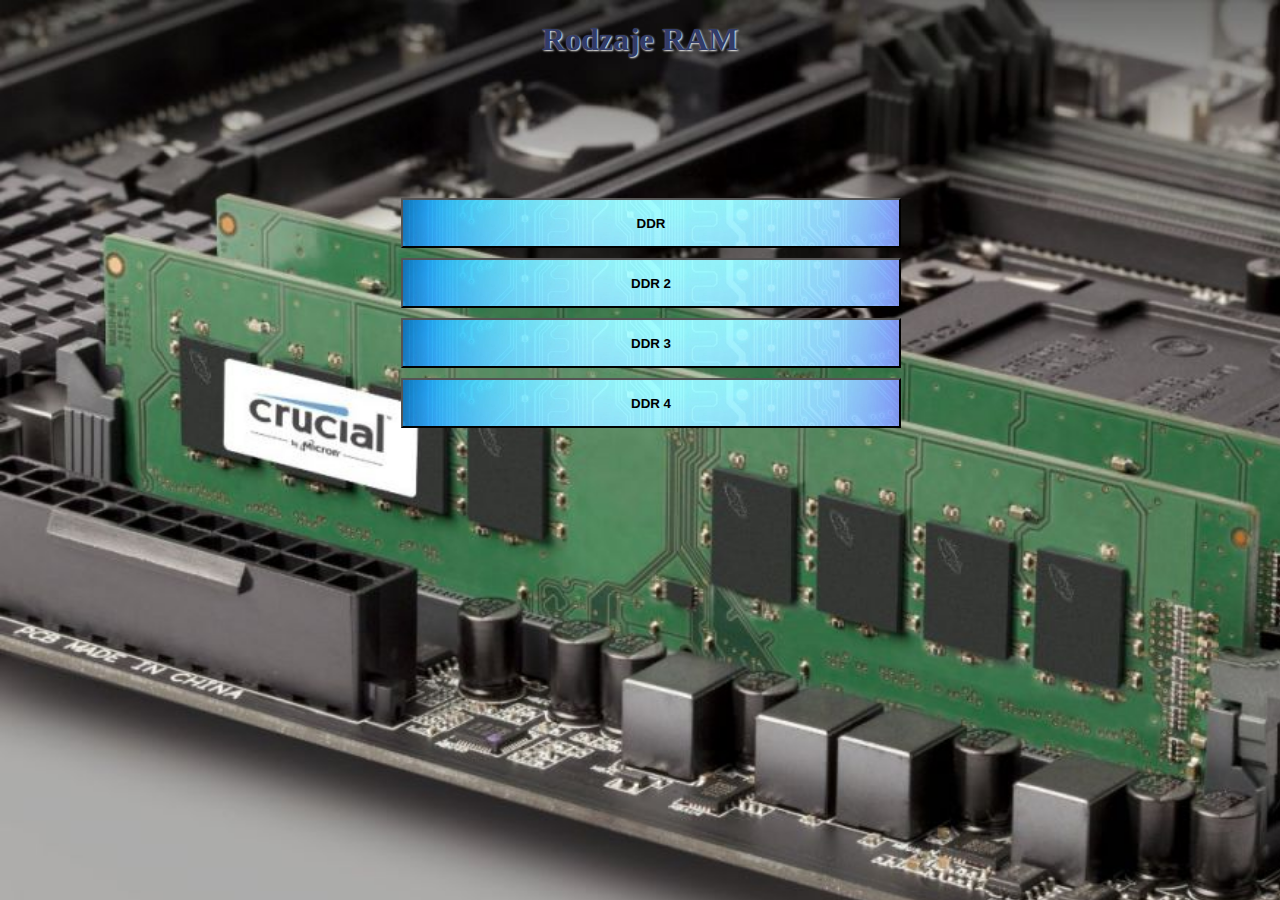
<file: strona/index.html>
<!DOCTYPE html>
<html lang="en">
<head>
    <meta charset="UTF-8">
    <meta name="viewport" content="width=device-width, initial-scale=1.0">
    <title>Projekt</title>
    <link rel="stylesheet" href="styles.css">
    <script src="script.js"></script>
</head>
<body>
    <h1>Rodzaje RAM</h1>
    <dev id="b">
    <button id="b1" onclick='open1()'><b>DDR</b></button>
    <button id="b2" onclick='open2()'><b>DDR 2</b></button>
    <button id="b3" onclick='open3()'><b>DDR 3</b></button>
    <button id="b4" onclick='open4()'><b>DDR 4</b></button>
    </dev>
</body>
</html>
</file>
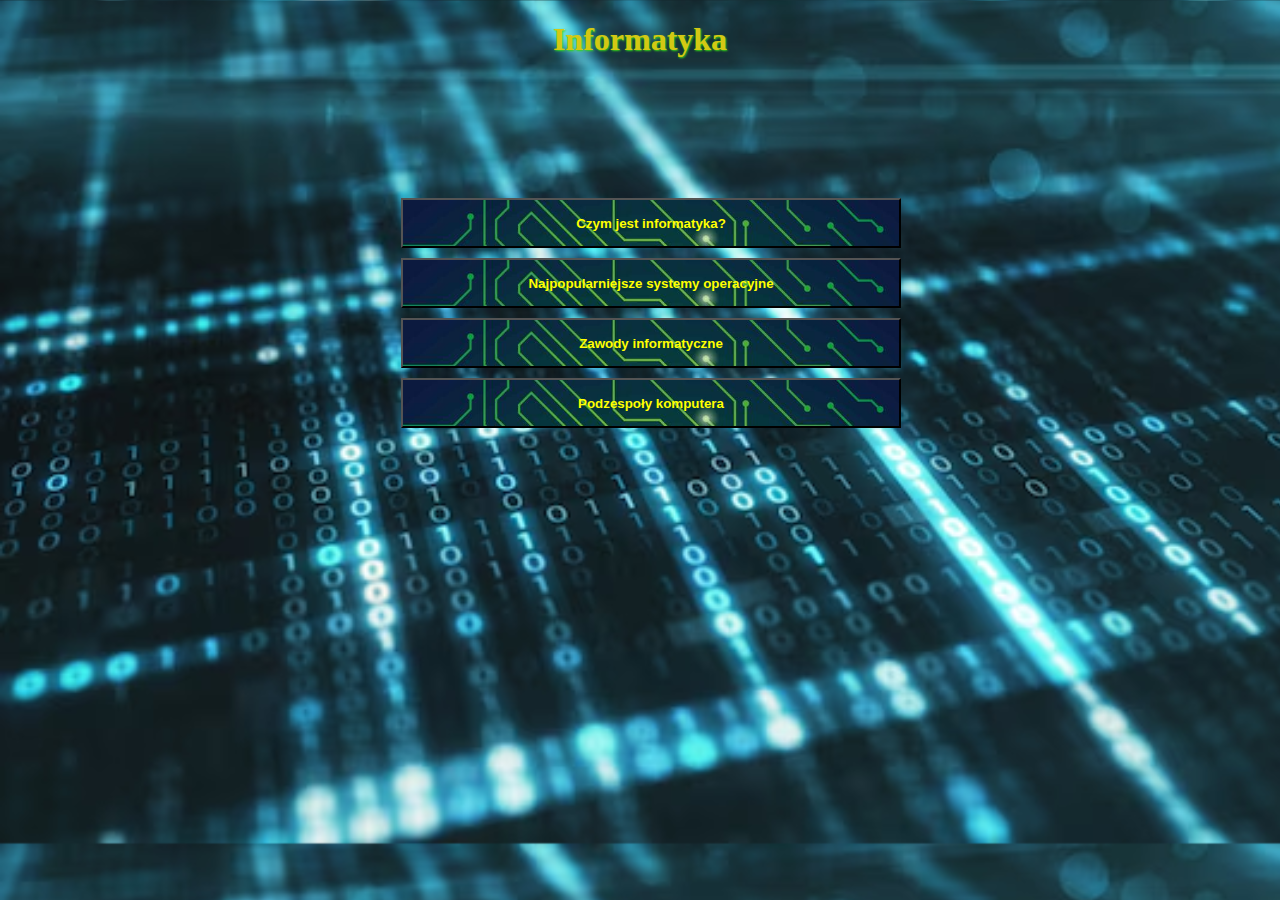
<file: zadanie/index.html>
<!DOCTYPE html>
<html lang="en">
<head>
    <meta charset="UTF-8">
    <meta name="viewport" content="width=device-width, initial-scale=1.0">
    <title>Index</title>
    <link rel="stylesheet" href="styles.css">
    <script src="script.js"></script>
</head>
<body>

    <h1>Informatyka</h1>
    <dev id="b">
    <button id="b1" onclick='open1()'><b><font color ='yellow'>Czym jest informatyka?</font></b></button>
    <button id="b2" onclick='open2()'><b><font color ='yellow'>Najpopularniejsze systemy operacyjne</font></b></button>
    <button id="b3" onclick='open3()'><b><font color ='yellow'>Zawody informatyczne</font></b></button>
    <button id="b4" onclick='open4()'><b><font color ='yellow'>Podzespoły komputera</font></b></button>
    </dev>

</body>
</html>
</file>
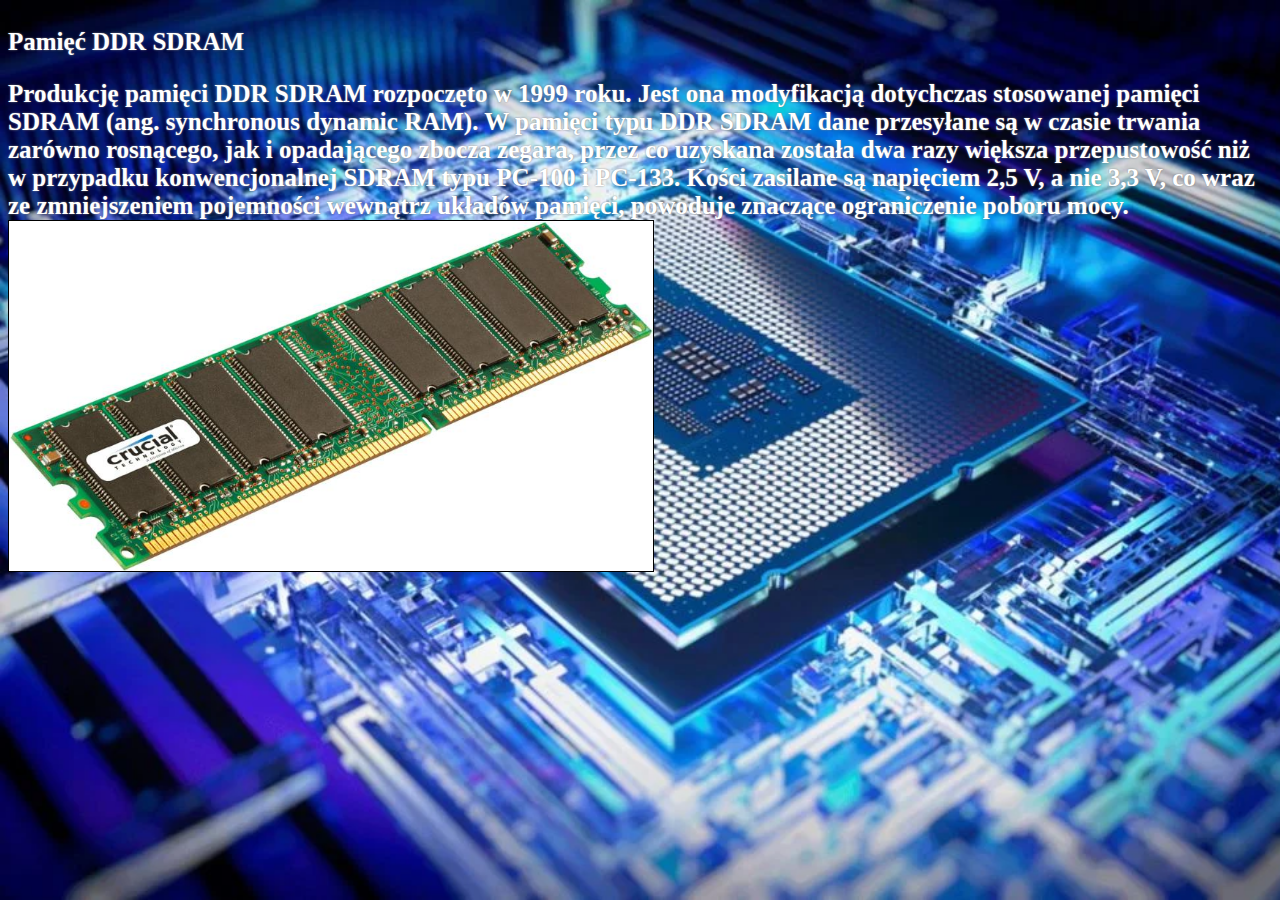
<file: strona/b1.html>
<!DOCTYPE html>
<html lang="en">
<head>
    <meta charset="UTF-8">
    <meta name="viewport" content="width=device-width, initial-scale=1.0">
    <title>Co to jest?</title>
    <link rel="stylesheet" href="stylesb1.css">
</head>
<body>
    <h1><b>Pamięć DDR SDRAM</b></h1>
    <div id="d1">
    <b>Produkcję pamięci DDR SDRAM rozpoczęto w 1999 roku. Jest ona modyfikacją dotychczas stosowanej pamięci SDRAM (ang. synchronous dynamic RAM). W pamięci typu DDR SDRAM dane przesyłane są w czasie trwania zarówno rosnącego, jak i opadającego zbocza zegara, przez co uzyskana została dwa razy większa przepustowość niż w przypadku konwencjonalnej SDRAM typu PC-100 i PC-133. Kości zasilane są napięciem 2,5 V, a nie 3,3 V, co wraz ze zmniejszeniem pojemności wewnątrz układów pamięci, powoduje znaczące ograniczenie poboru mocy.</b> 
    </div>
    <img src="ddr.jpg" id="i1">
    </div>
</body>
</html>
</file>
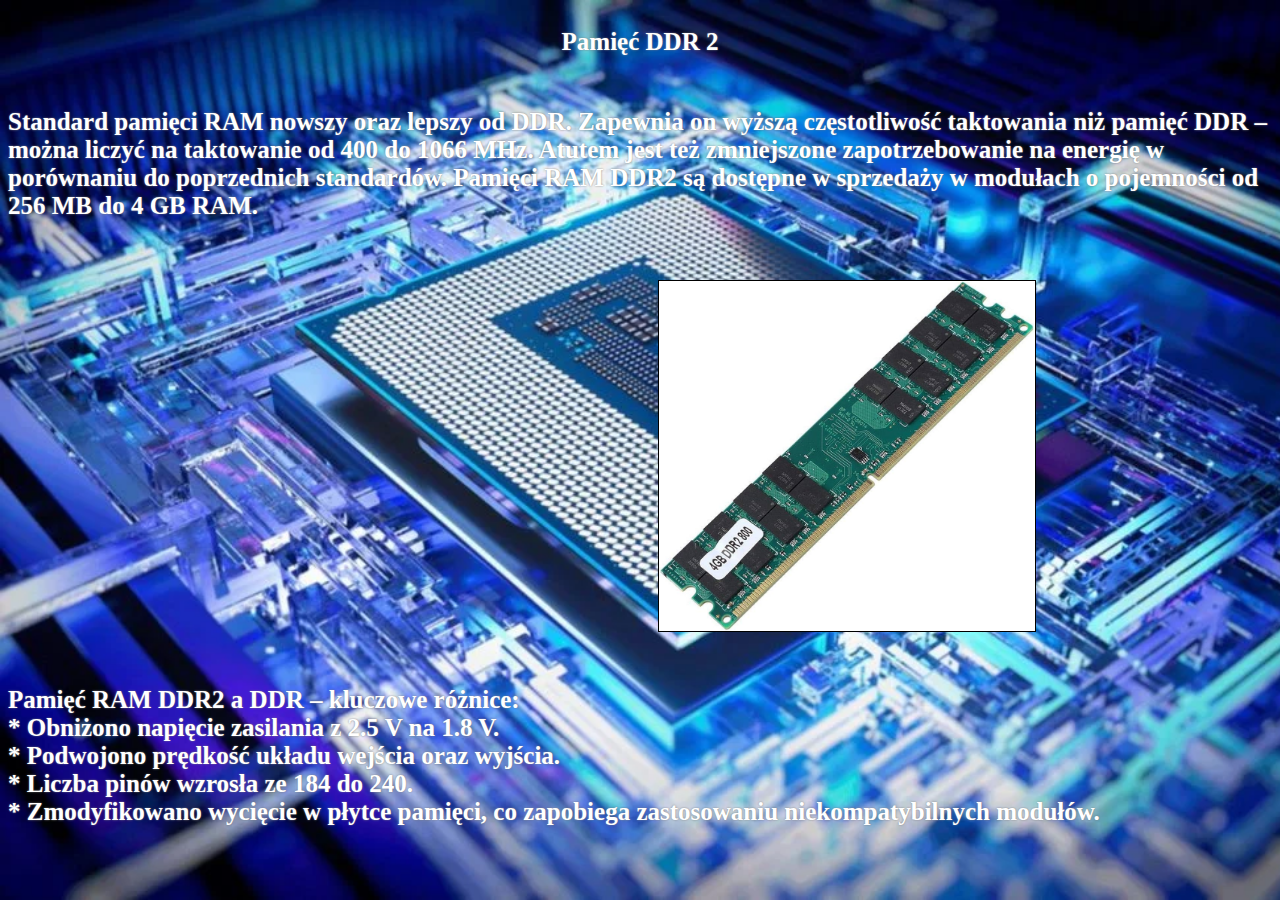
<file: strona/b2.html>
<!DOCTYPE html>
<html lang="en">
<head>
    <meta charset="UTF-8">
    <meta name="viewport" content="width=device-width, initial-scale=1.0">
    <title>Rola we wśpółczesnym świecie</title>
    <link rel="stylesheet" href="stylesb2.css">
</head>
<body>
    <h1><b>Pamięć DDR 2</b></h1>
    <div>
        <b>Standard pamięci RAM nowszy oraz lepszy od DDR. Zapewnia on wyższą częstotliwość taktowania niż pamięć DDR – można liczyć na taktowanie od 400 do 1066 MHz. Atutem jest też zmniejszone zapotrzebowanie na energię w porównaniu do poprzednich standardów. Pamięci RAM DDR2 są dostępne w sprzedaży w modułach o pojemności od 256 MB do 4 GB RAM.</b>
    </div>
    <img src="ddr2.jpg" id="i1">
    <div>
        
        <b>Pamięć RAM DDR2 a DDR – kluczowe różnice:<br>

           * Obniżono napięcie zasilania z 2.5 V na 1.8 V.<br>
           * Podwojono prędkość układu wejścia oraz wyjścia.<br>
           * Liczba pinów wzrosła ze 184 do 240.<br>
           * Zmodyfikowano wycięcie w płytce pamięci, co zapobiega zastosowaniu niekompatybilnych modułów.</b>
    </div>
</body>
</html>
</file>
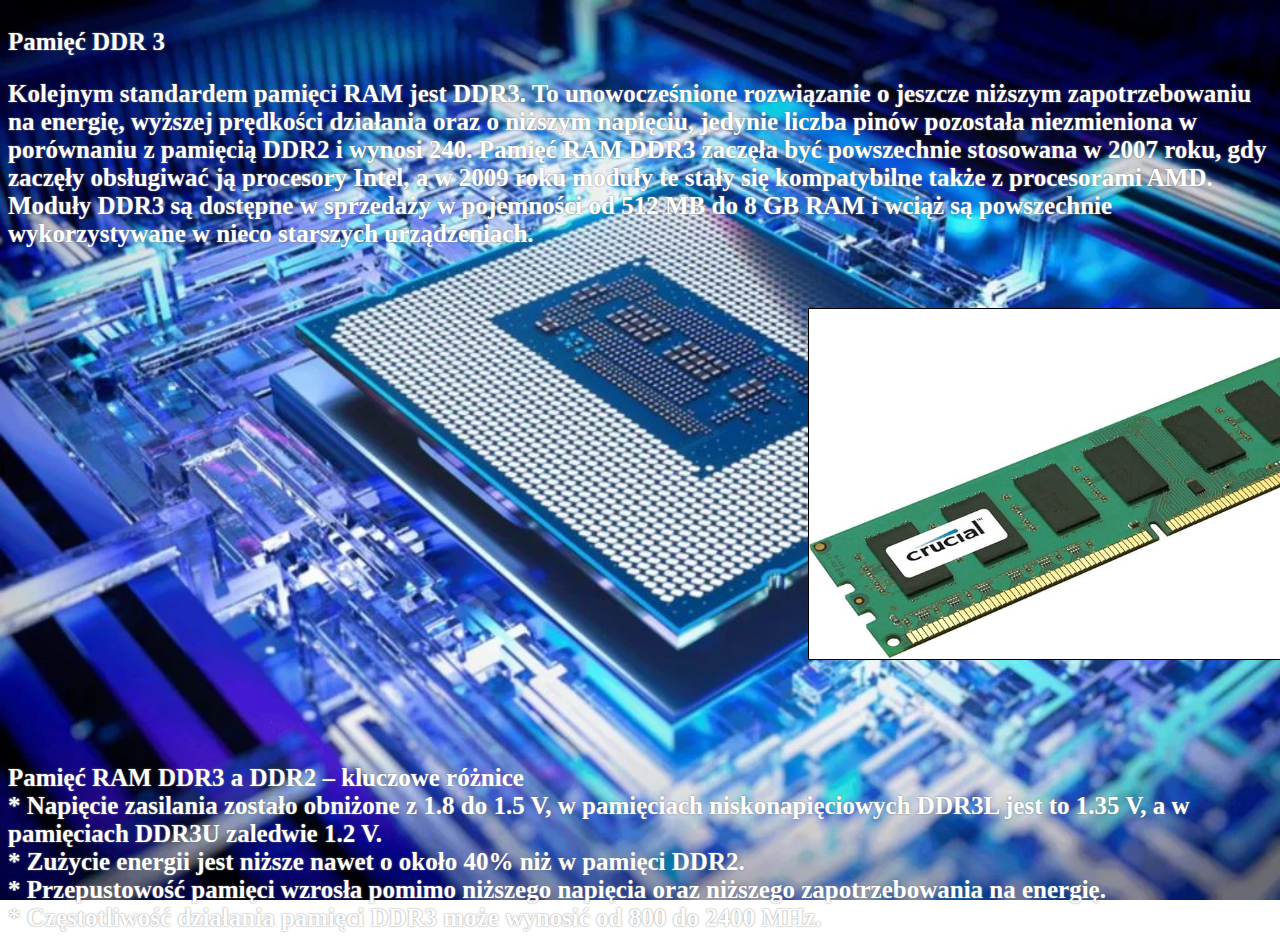
<file: strona/b3.html>
<!DOCTYPE html>
<html lang="en">
<head>
    <meta charset="UTF-8">
    <meta name="viewport" content="width=device-width, initial-scale=1.0">
    <title>Podzespoły</title>
    <link rel="stylesheet" href="stylesb3.css">
</head>
<body>
    <h1><b>Pamięć DDR 3</b></h1>
    <div id="d1">
    <b>Kolejnym standardem pamięci RAM jest DDR3. To unowocześnione rozwiązanie o jeszcze niższym zapotrzebowaniu na energię, wyższej prędkości działania oraz o niższym napięciu, jedynie liczba pinów pozostała niezmieniona w porównaniu z pamięcią DDR2 i wynosi 240. Pamięć RAM DDR3 zaczęła być powszechnie stosowana w 2007 roku, gdy zaczęły obsługiwać ją procesory Intel, a w 2009 roku moduły te stały się kompatybilne także z procesorami AMD. Moduły DDR3 są dostępne w sprzedaży w pojemności od 512 MB do 8 GB RAM i wciąż są powszechnie wykorzystywane w nieco starszych urządzeniach.</b>
     </div>
     <img src="ddr3.jpg" id="i1"> 
     <div id="d2">
        <b>Pamięć RAM DDR3 a DDR2 – kluczowe różnice<br>

           * Napięcie zasilania zostało obniżone z 1.8 do 1.5 V, w pamięciach niskonapięciowych DDR3L jest to 1.35 V, a w pamięciach DDR3U zaledwie 1.2 V.<br>
           * Zużycie energii jest niższe nawet o około 40% niż w pamięci DDR2.<br>
           * Przepustowość pamięci wzrosła pomimo niższego napięcia oraz niższego zapotrzebowania na energię.<br>
           * Częstotliwość działania pamięci DDR3 może wynosić od 800 do 2400 MHz.</b> 
     </div>
     
</body>
</html>
</file>
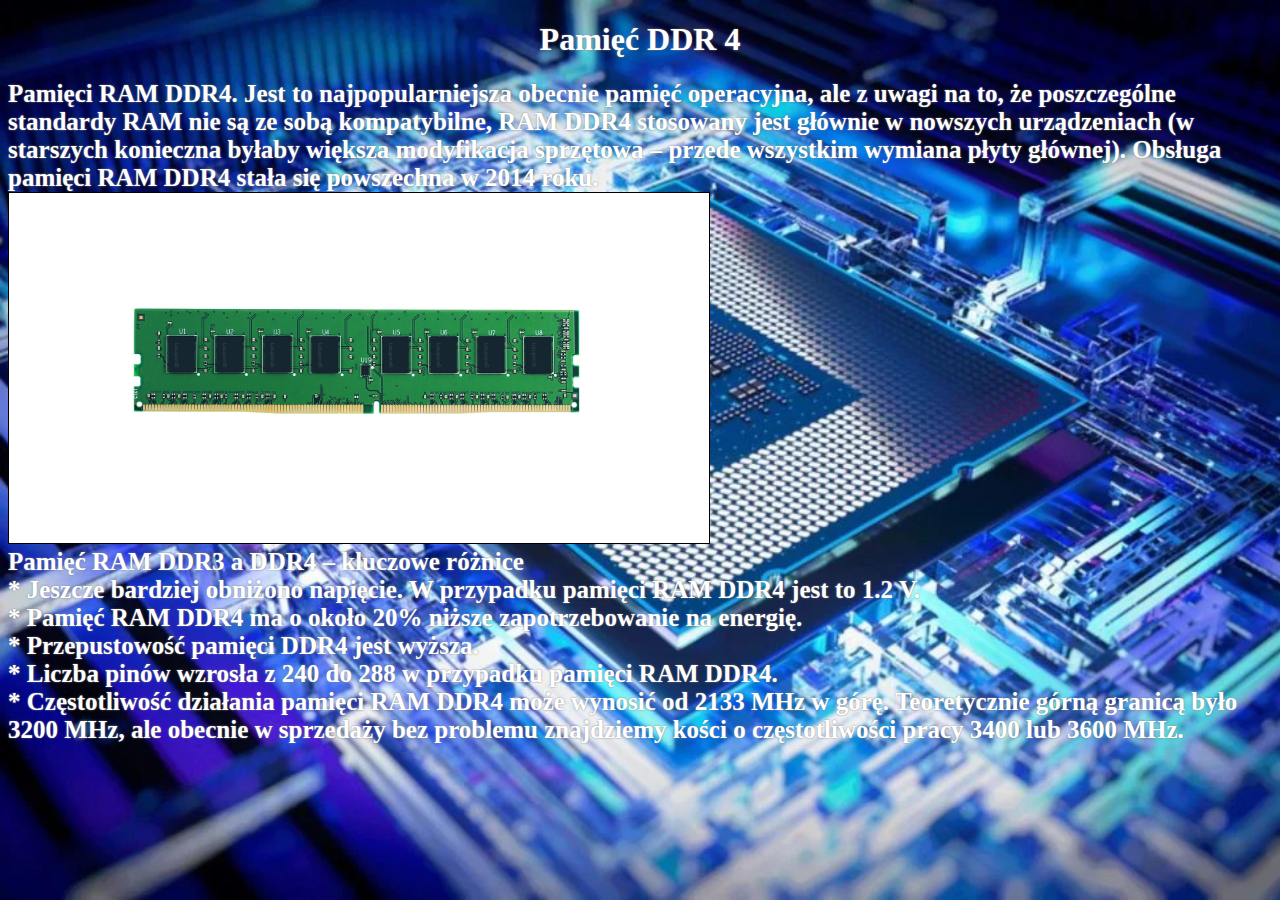
<file: strona/b4.html>
<!DOCTYPE html>
<html lang="en">
<head>
    <meta charset="UTF-8">
    <meta name="viewport" content="width=device-width, initial-scale=1.0">
    <title>Systemy operacyjne</title>
    <link rel="stylesheet" href="stylesb4.css">
</head>
<body>
    <h1><b>Pamięć DDR 4</b></h1>
    <div id="d1"><b>
        Pamięci RAM DDR4. Jest to najpopularniejsza obecnie pamięć operacyjna, ale z uwagi na to, że poszczególne standardy RAM nie są ze sobą kompatybilne, RAM DDR4 stosowany jest głównie w nowszych urządzeniach (w starszych konieczna byłaby większa modyfikacja sprzętowa – przede wszystkim wymiana płyty głównej). Obsługa pamięci RAM DDR4 stała się powszechna w 2014 roku.
    </b></div>
    <img src="ddr4.jpg" id="i1">
    <div id="d1">
        <b>Pamięć RAM DDR3 a DDR4 – kluczowe różnice<br>

           * Jeszcze bardziej obniżono napięcie. W przypadku pamięci RAM DDR4 jest to 1.2 V.<br>
           * Pamięć RAM DDR4 ma o około 20% niższe zapotrzebowanie na energię.<br>
           * Przepustowość pamięci DDR4 jest wyższa.<br>
           * Liczba pinów wzrosła z 240 do 288 w przypadku pamięci RAM DDR4.<br>
           * Częstotliwość działania pamięci RAM DDR4 może wynosić od 2133 MHz w górę. Teoretycznie górną granicą było 3200 MHz, ale obecnie w sprzedaży bez problemu znajdziemy kości o częstotliwości pracy 3400 lub 3600 MHz.</b>
    </div>
  
</body>
</html>
</file>
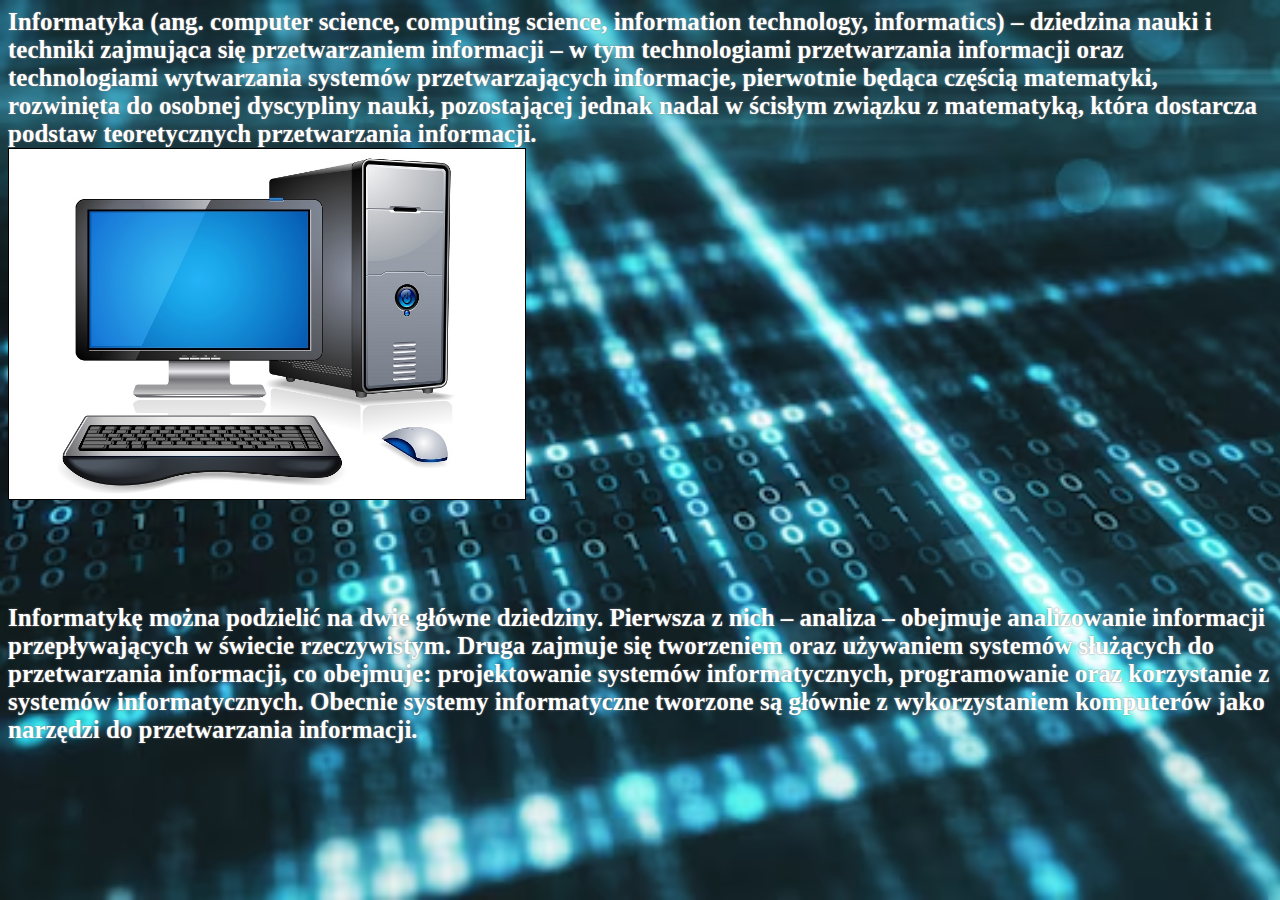
<file: zadanie/a1.html>
<!DOCTYPE html>
<html lang="en">
<head>
    <meta charset="UTF-8">
    <meta name="viewport" content="width=device-width, initial-scale=1.0">
    <title>Czym jest informatyka</title>
    <link rel="stylesheet" href="stylesa1.css">
</head>
<body>
    <div id="d1">
    <b>Informatyka (ang. computer science, computing science, information technology, informatics) – dziedzina nauki i techniki zajmująca się przetwarzaniem informacji – w tym technologiami przetwarzania informacji oraz technologiami wytwarzania systemów przetwarzających informacje, pierwotnie będąca częścią matematyki, rozwinięta do osobnej dyscypliny nauki, pozostającej jednak nadal w ścisłym związku z matematyką, która dostarcza podstaw teoretycznych przetwarzania informacji.</b> 
    </div>
    <table>
        <tr>
    <img src="komputer.jpg" id="i1">
    </tr>
    </table>
    <div id="d2">
    <b>Informatykę można podzielić na dwie główne dziedziny. Pierwsza z nich – analiza – obejmuje analizowanie informacji przepływających w świecie rzeczywistym. Druga zajmuje się tworzeniem oraz używaniem systemów służących do przetwarzania informacji, co obejmuje: projektowanie systemów informatycznych, programowanie oraz korzystanie z systemów informatycznych.
        Obecnie systemy informatyczne tworzone są głównie z wykorzystaniem komputerów jako narzędzi do przetwarzania informacji.</b>
    </div>
</body>
</html>
</file>
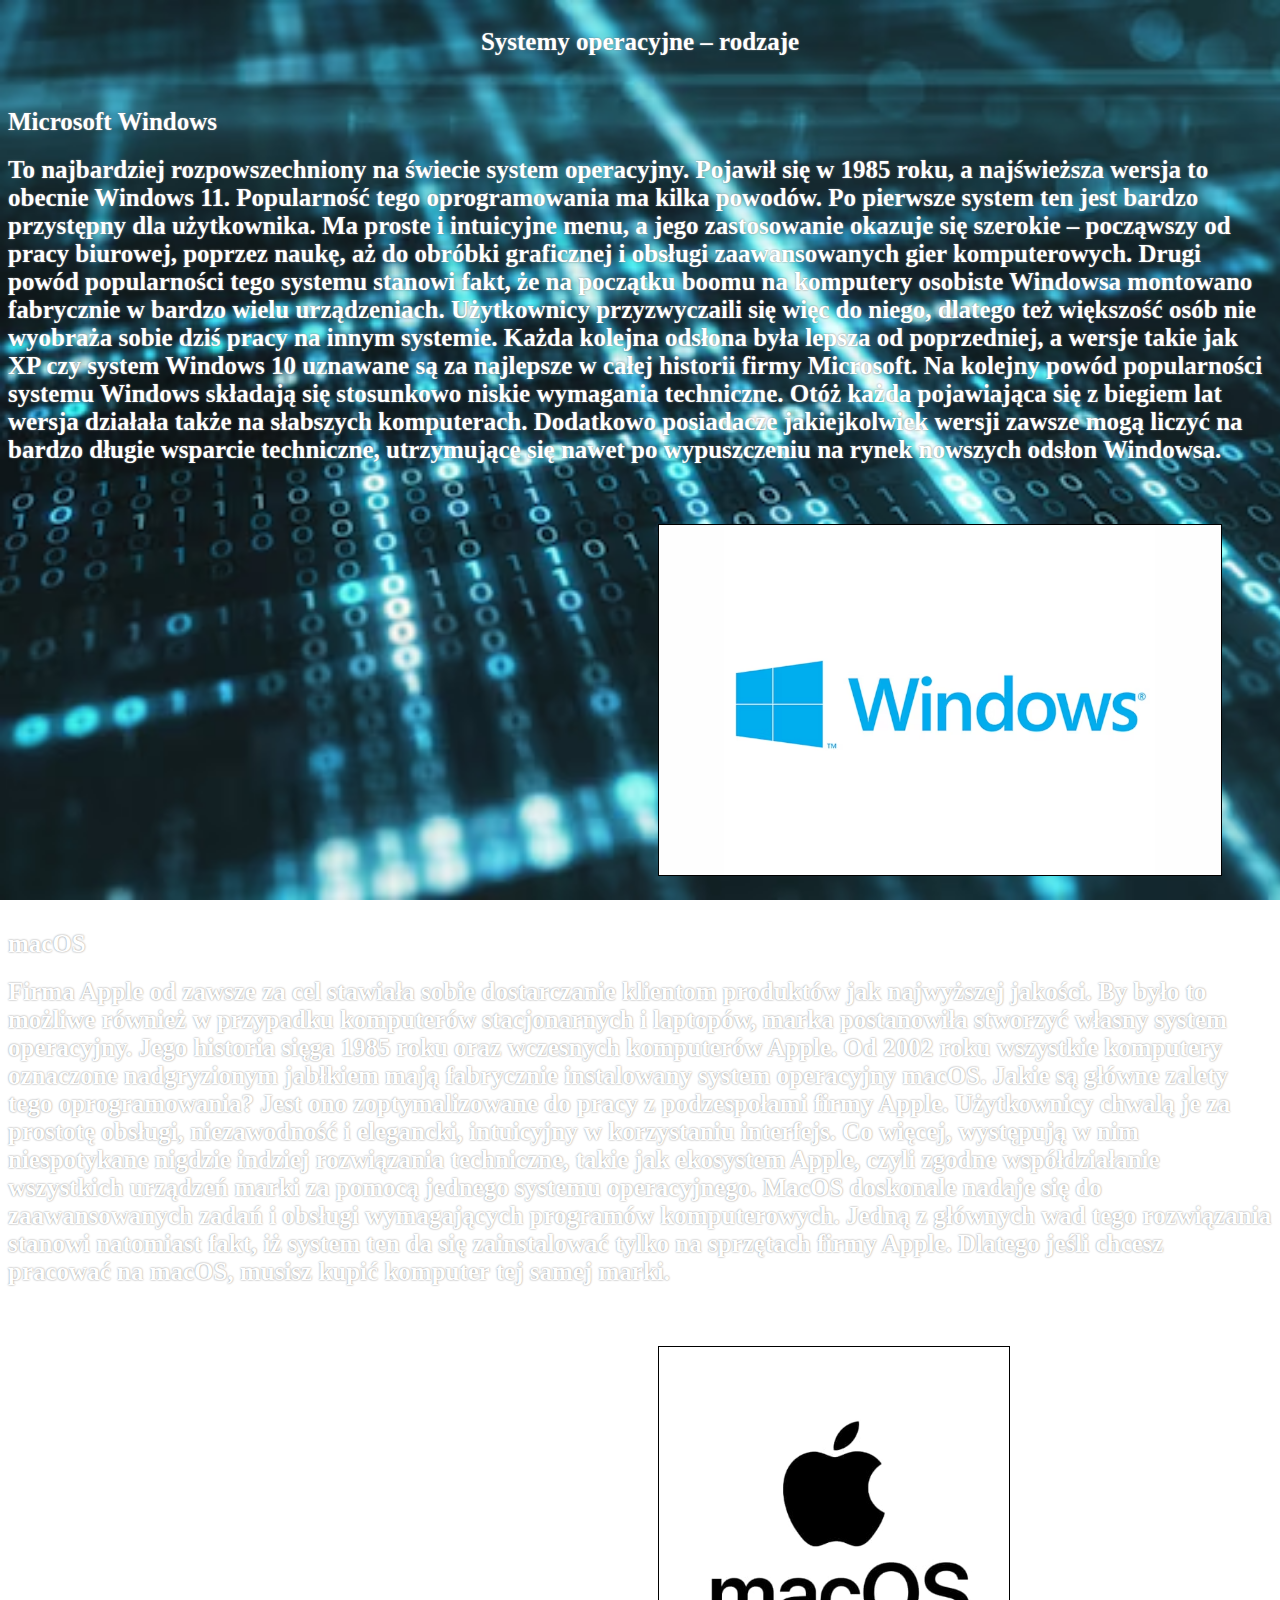
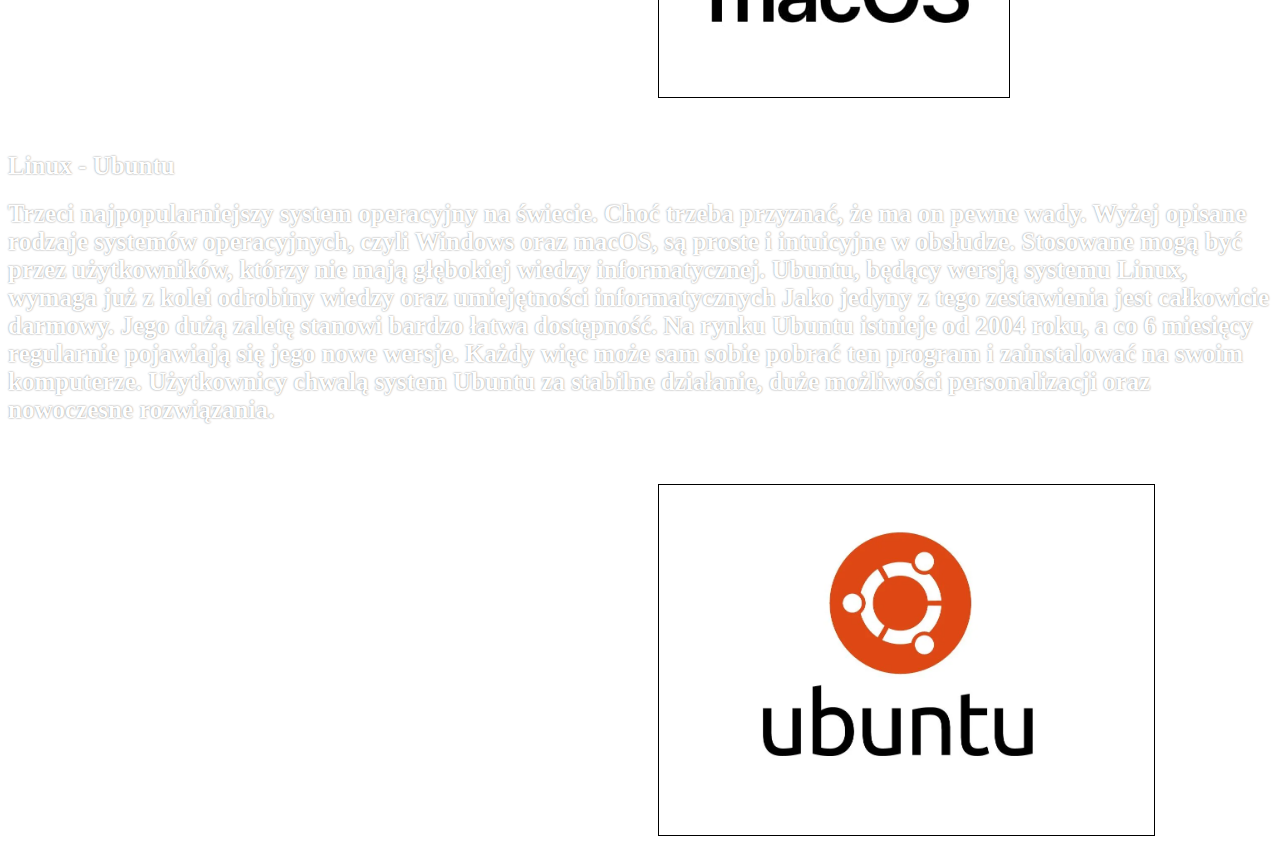
<file: zadanie/a2.html>
<!DOCTYPE html>
<html lang="en">
<head>
    <meta charset="UTF-8">
    <meta name="viewport" content="width=device-width, initial-scale=1.0">
    <title>Systemy Operacyjne</title>
    <link rel="stylesheet" href="stylesa2.css">
</head>
<body>
    <h1><b>Systemy operacyjne – rodzaje </b></h1>
    <div>
        <h2><b>Microsoft Windows</b></h2>
        <b>
            To najbardziej rozpowszechniony na świecie system operacyjny. Pojawił się w 1985 roku, a najświeższa wersja to obecnie Windows 11. Popularność tego oprogramowania ma kilka powodów. Po pierwsze system ten jest bardzo przystępny dla użytkownika. Ma proste i intuicyjne menu, a jego zastosowanie okazuje się szerokie – począwszy od pracy biurowej, poprzez naukę, aż do obróbki graficznej i obsługi zaawansowanych gier komputerowych.           
            Drugi powód popularności tego systemu stanowi fakt, że na początku boomu na komputery osobiste Windowsa montowano fabrycznie w bardzo wielu urządzeniach. Użytkownicy przyzwyczaili się więc do niego, dlatego też większość osób nie wyobraża sobie dziś pracy na innym systemie. Każda kolejna odsłona była lepsza od poprzedniej, a wersje takie jak XP czy system Windows 10 uznawane są za najlepsze w całej historii firmy Microsoft.           
            Na kolejny powód popularności systemu Windows składają się stosunkowo niskie wymagania techniczne. Otóż każda pojawiająca się z biegiem lat wersja działała także na słabszych komputerach. Dodatkowo posiadacze jakiejkolwiek wersji zawsze mogą liczyć na bardzo długie wsparcie techniczne, utrzymujące się nawet po wypuszczeniu na rynek nowszych odsłon Windowsa.</b>
    </div>
    <img src="windows.avif" id="i1">
    <div>
        <h2><b>macOS</b></h2>
        <b>
            Firma Apple od zawsze za cel stawiała sobie dostarczanie klientom produktów jak najwyższej jakości. By było to możliwe również w przypadku komputerów stacjonarnych i laptopów, marka postanowiła stworzyć własny system operacyjny. Jego historia sięga 1985 roku oraz wczesnych komputerów Apple. Od 2002 roku wszystkie komputery oznaczone nadgryzionym jabłkiem mają fabrycznie instalowany system operacyjny macOS.
            Jakie są główne zalety tego oprogramowania? Jest ono zoptymalizowane do pracy z podzespołami firmy Apple. Użytkownicy chwalą je za prostotę obsługi, niezawodność i elegancki, intuicyjny w korzystaniu interfejs. Co więcej, występują w nim niespotykane nigdzie indziej rozwiązania techniczne, takie jak ekosystem Apple, czyli zgodne współdziałanie wszystkich urządzeń marki za pomocą jednego systemu operacyjnego.
            MacOS doskonale nadaje się do zaawansowanych zadań i obsługi wymagających programów komputerowych. Jedną z głównych wad tego rozwiązania stanowi natomiast fakt, iż system ten da się zainstalować tylko na sprzętach firmy Apple. Dlatego jeśli chcesz pracować na macOS, musisz kupić komputer tej samej marki. </b>
    </div>
    <img src="macOS.jpg" id="i1">
    <div>
        <h2><b>Linux - Ubuntu</b></h2>
        <b>Trzeci najpopularniejszy system operacyjny na świecie. Choć trzeba przyznać, że ma on pewne wady. Wyżej opisane rodzaje systemów operacyjnych, czyli Windows oraz macOS, są proste i intuicyjne w obsłudze. Stosowane mogą być przez użytkowników, którzy nie mają głębokiej wiedzy informatycznej. Ubuntu, będący wersją systemu Linux, wymaga już z kolei odrobiny wiedzy oraz umiejętności informatycznych
            Jako jedyny z tego zestawienia jest całkowicie darmowy. Jego dużą zaletę stanowi bardzo łatwa dostępność. Na rynku Ubuntu istnieje od 2004 roku, a co 6 miesięcy regularnie pojawiają się jego nowe wersje. Każdy więc może sam sobie pobrać ten program i zainstalować na swoim komputerze. 
            Użytkownicy chwalą system Ubuntu za stabilne działanie, duże możliwości personalizacji oraz nowoczesne rozwiązania.</b>
    </div>
    <img src="ubuntu.webp" id="i1">
</body>
</html>
</file>
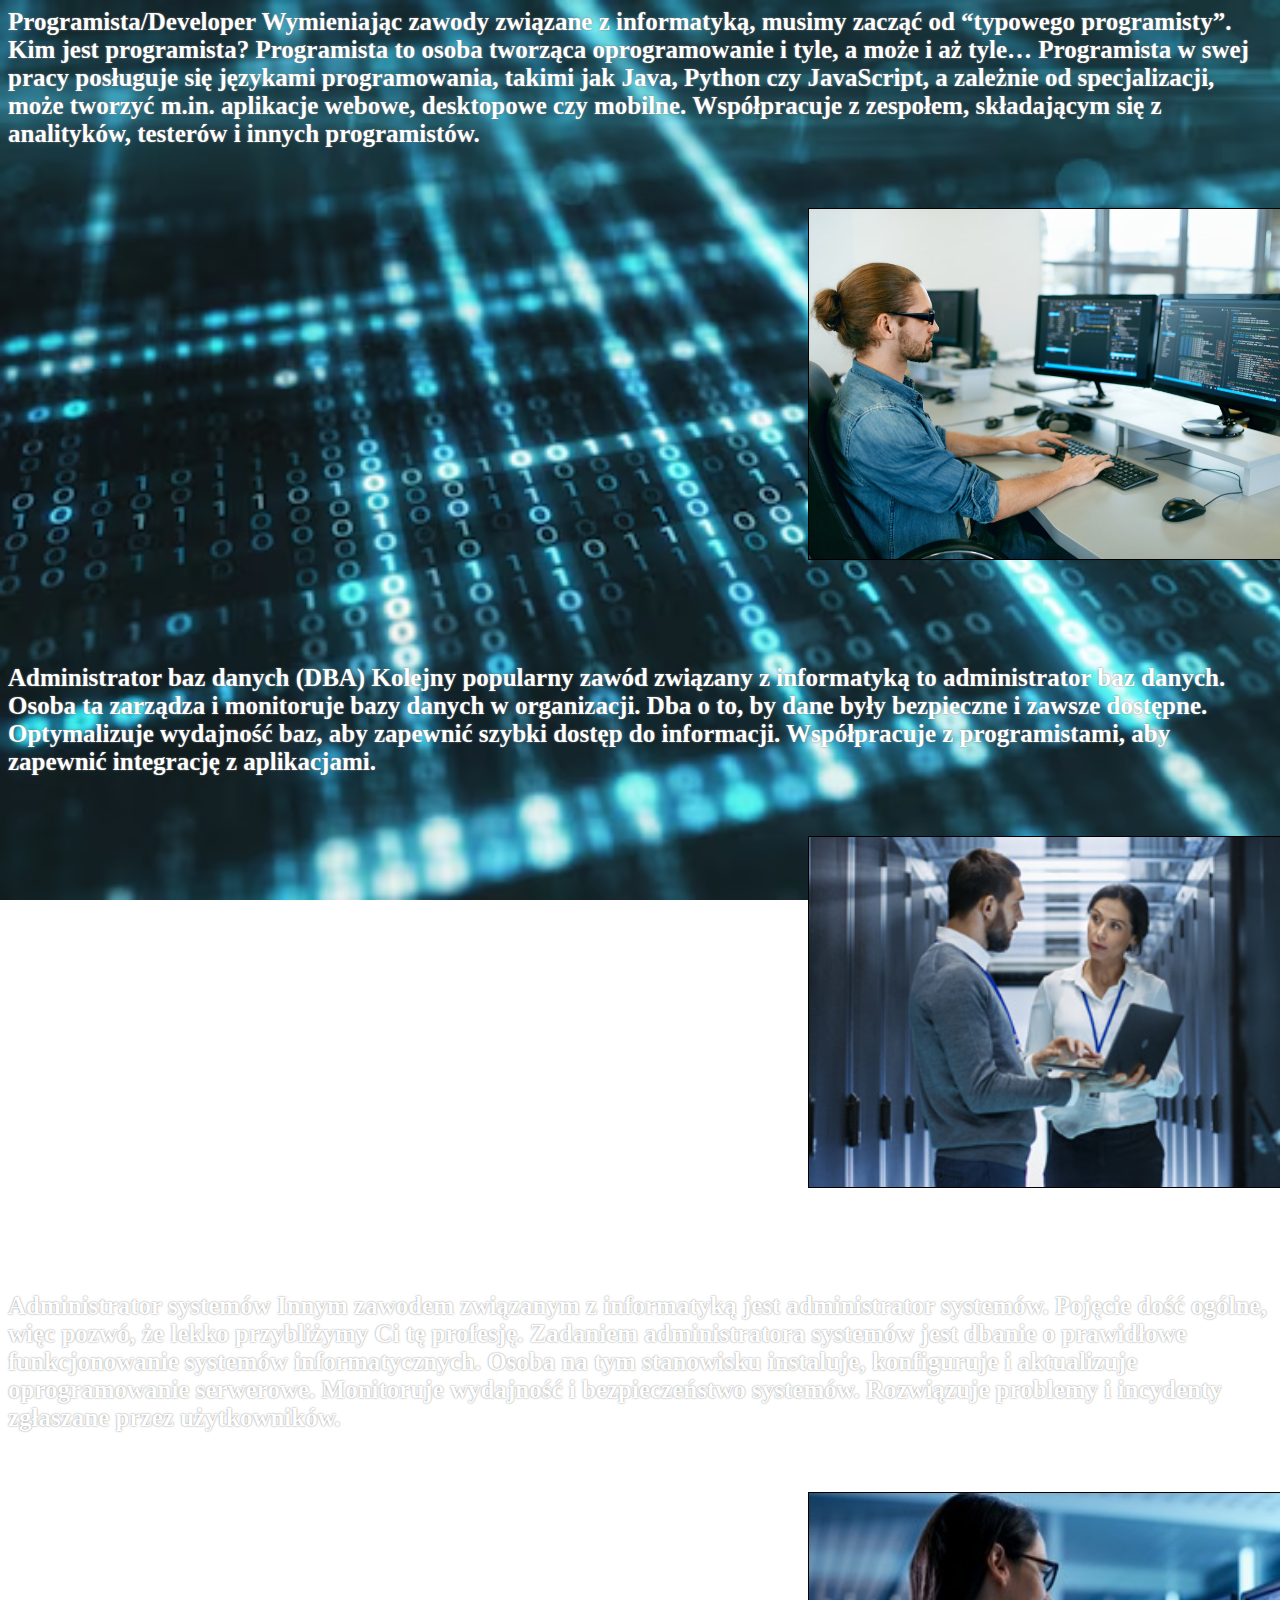
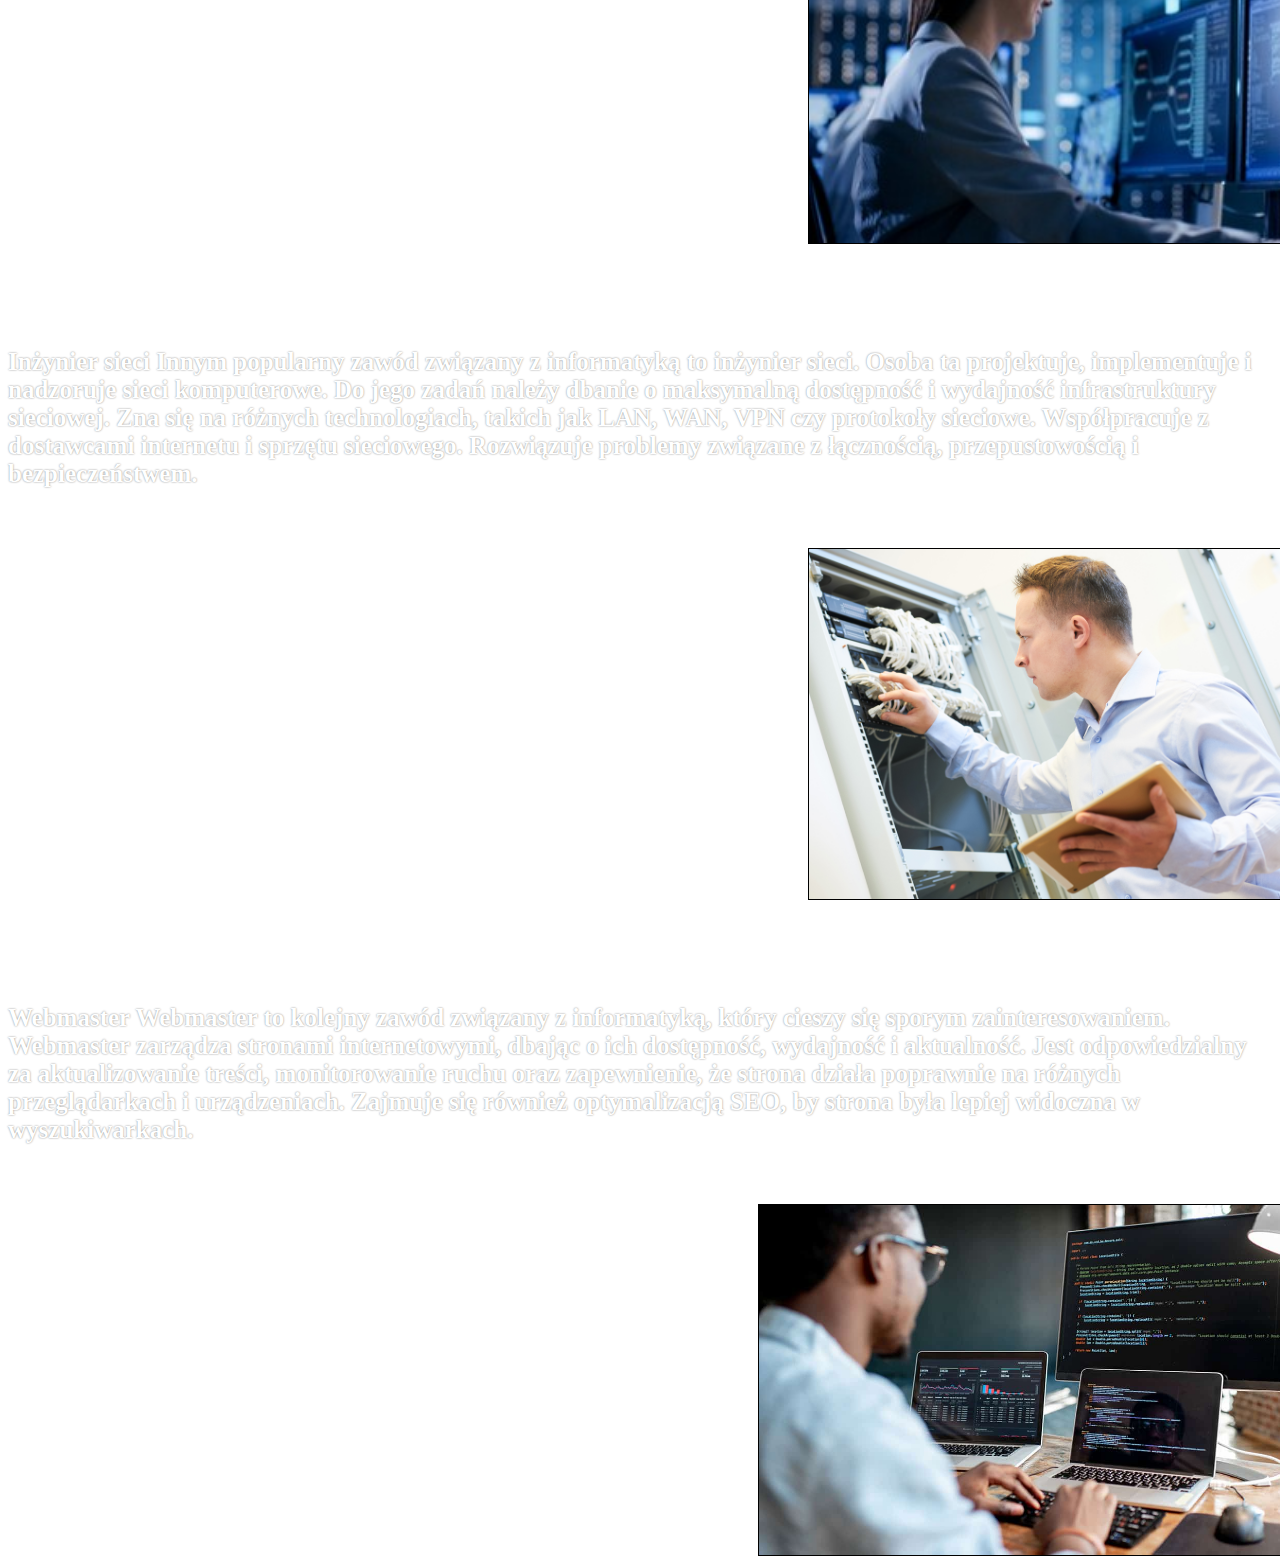
<file: zadanie/a3.html>
<!DOCTYPE html>
<html lang="en">
<head>
    <meta charset="UTF-8">
    <meta name="viewport" content="width=device-width, initial-scale=1.0">
    <title>zawody</title>
    <link rel="stylesheet" href="stylesa3.css">
</head>
<body>
    <div id="d1">
    <b>Programista/Developer
        Wymieniając zawody związane z informatyką, musimy zacząć od “typowego programisty”. Kim jest programista? Programista to osoba tworząca oprogramowanie i tyle, a może i aż tyle… Programista w swej pracy posługuje się językami programowania, takimi jak Java, Python czy JavaScript, a zależnie od specjalizacji, może tworzyć m.in. aplikacje webowe, desktopowe czy mobilne. Współpracuje z zespołem, składającym się z analityków, testerów i innych programistów.</b>
     </div>
     <img src="programista.jpeg" id="i1"> 
     <div id="d2">
        <b>Administrator baz danych (DBA)
            Kolejny popularny zawód związany z informatyką to administrator baz danych. Osoba ta zarządza i monitoruje bazy danych w organizacji. Dba o to, by dane były bezpieczne i zawsze dostępne. Optymalizuje wydajność baz, aby zapewnić szybki dostęp do informacji. Współpracuje z programistami, aby zapewnić integrację z aplikacjami.</b> 
     </div>
     <img src="bazy.jpg" id="i1">
     <div id="d3">
        <b>Administrator systemów
            Innym zawodem związanym z informatyką jest administrator systemów. Pojęcie dość ogólne, więc pozwó, że lekko przybliżymy Ci tę profesję. Zadaniem administratora systemów jest dbanie o prawidłowe funkcjonowanie systemów informatycznych. Osoba na tym stanowisku instaluje, konfiguruje i aktualizuje oprogramowanie serwerowe. Monitoruje wydajność i bezpieczeństwo systemów. Rozwiązuje problemy i incydenty zgłaszane przez użytkowników.</b> 
     </div>
     <img src="systemy.jpg" id="i1">
     <div id="d3">
        <b>Inżynier sieci
            Innym popularny zawód związany z informatyką to inżynier sieci. Osoba ta projektuje, implementuje i nadzoruje sieci komputerowe. Do jego zadań należy dbanie o maksymalną dostępność i wydajność infrastruktury sieciowej. Zna się na różnych technologiach, takich jak LAN, WAN, VPN czy protokoły sieciowe. Współpracuje z dostawcami internetu i sprzętu sieciowego. Rozwiązuje problemy związane z łącznością, przepustowością i bezpieczeństwem.</b> 
     </div>
     <img src="siec.jpeg" id="i1">
     <div id="d4">
        <b>Webmaster
            Webmaster to kolejny zawód związany z informatyką, który cieszy się sporym zainteresowaniem. Webmaster zarządza stronami internetowymi, dbając o ich dostępność, wydajność i aktualność. Jest odpowiedzialny za aktualizowanie treści, monitorowanie ruchu oraz zapewnienie, że strona działa poprawnie na różnych przeglądarkach i urządzeniach. Zajmuje się również optymalizacją SEO, by strona była lepiej widoczna w wyszukiwarkach.</b>
     </div>
     <img src="web.jpg" id="i2">
</body>
</html>
</file>
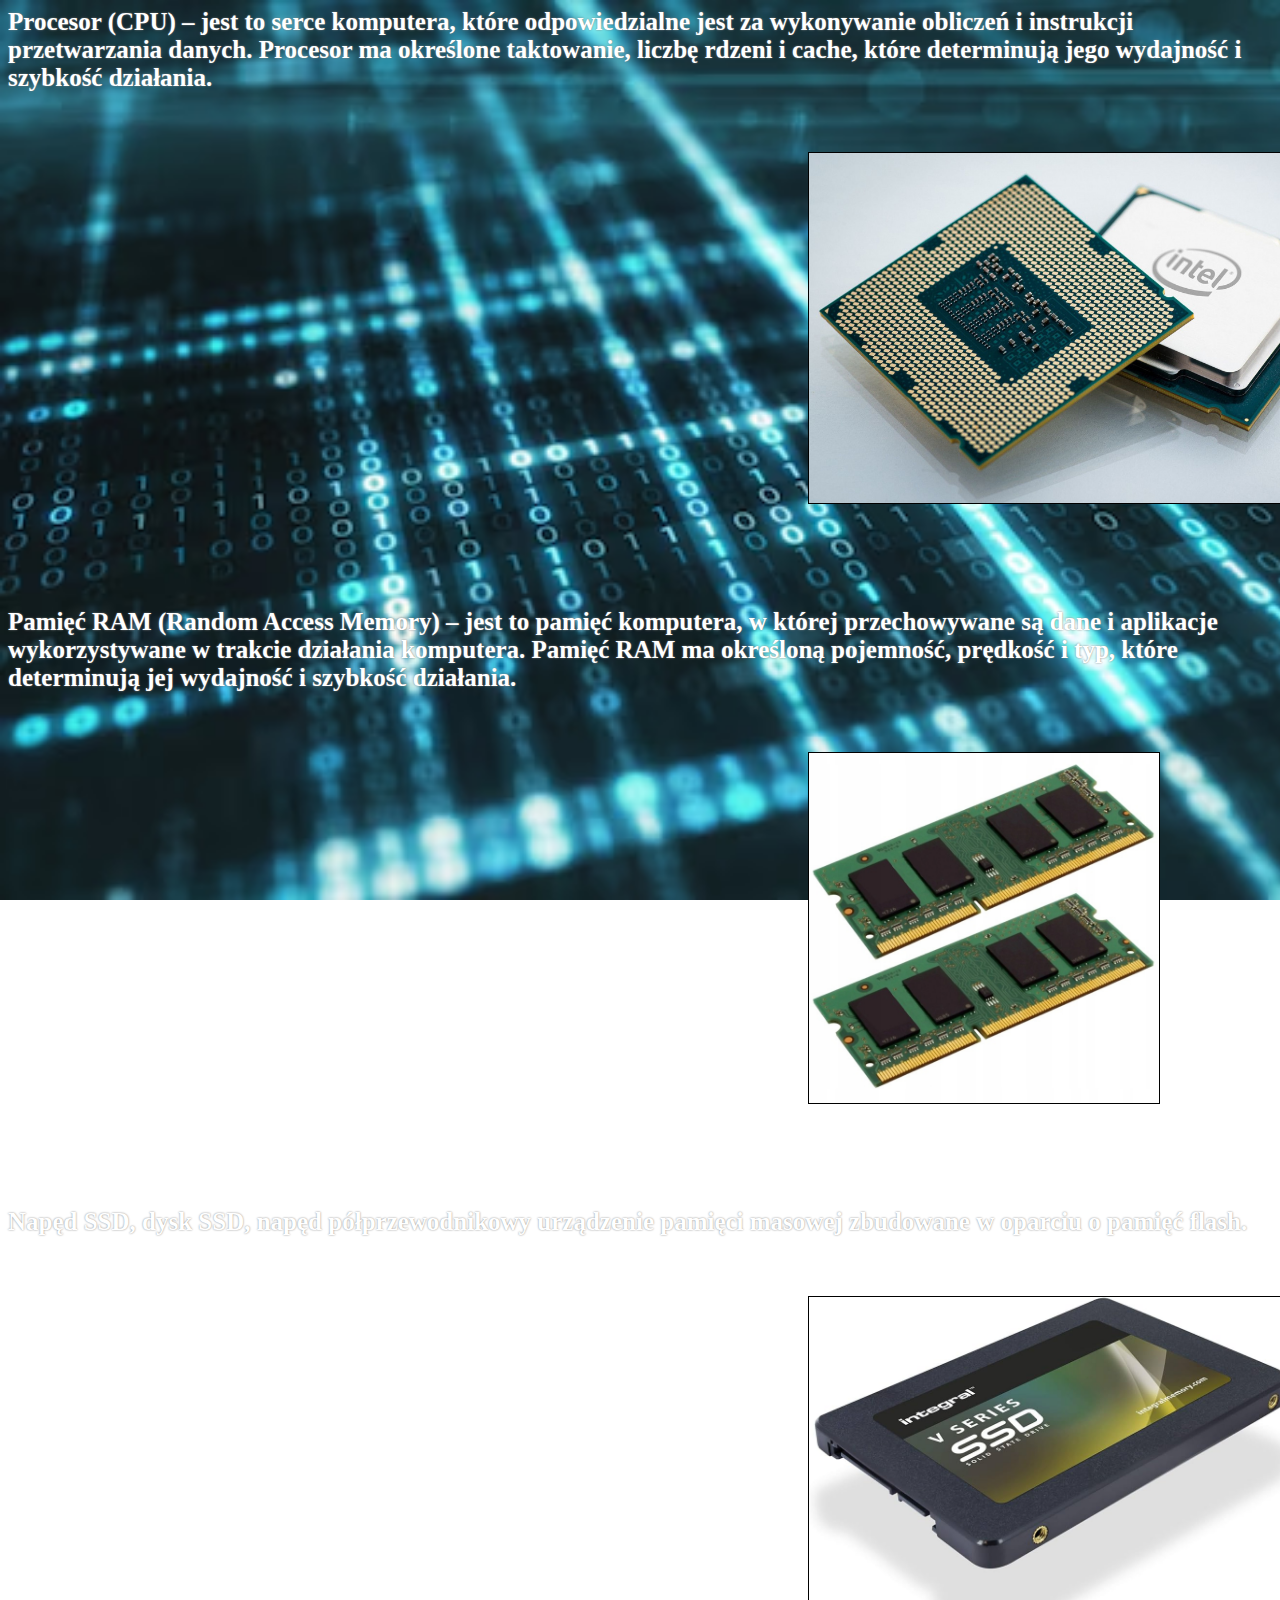
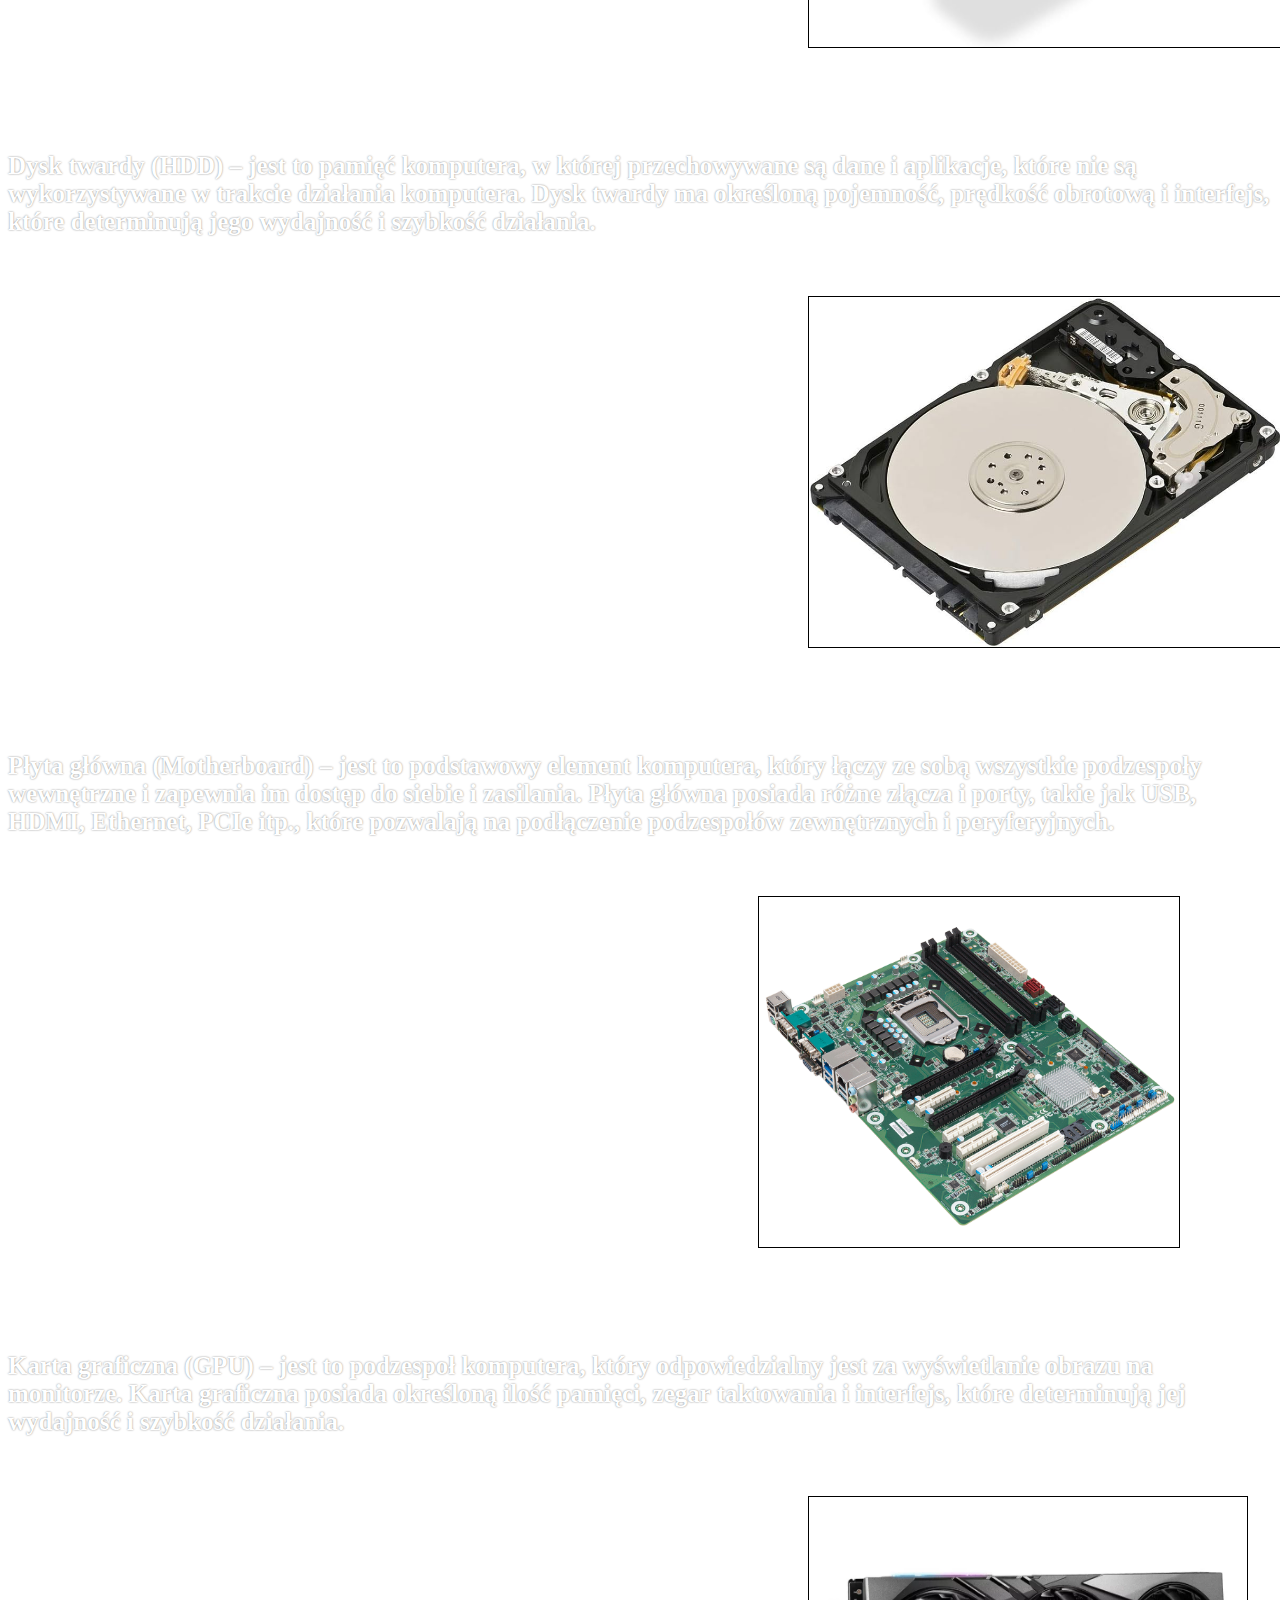
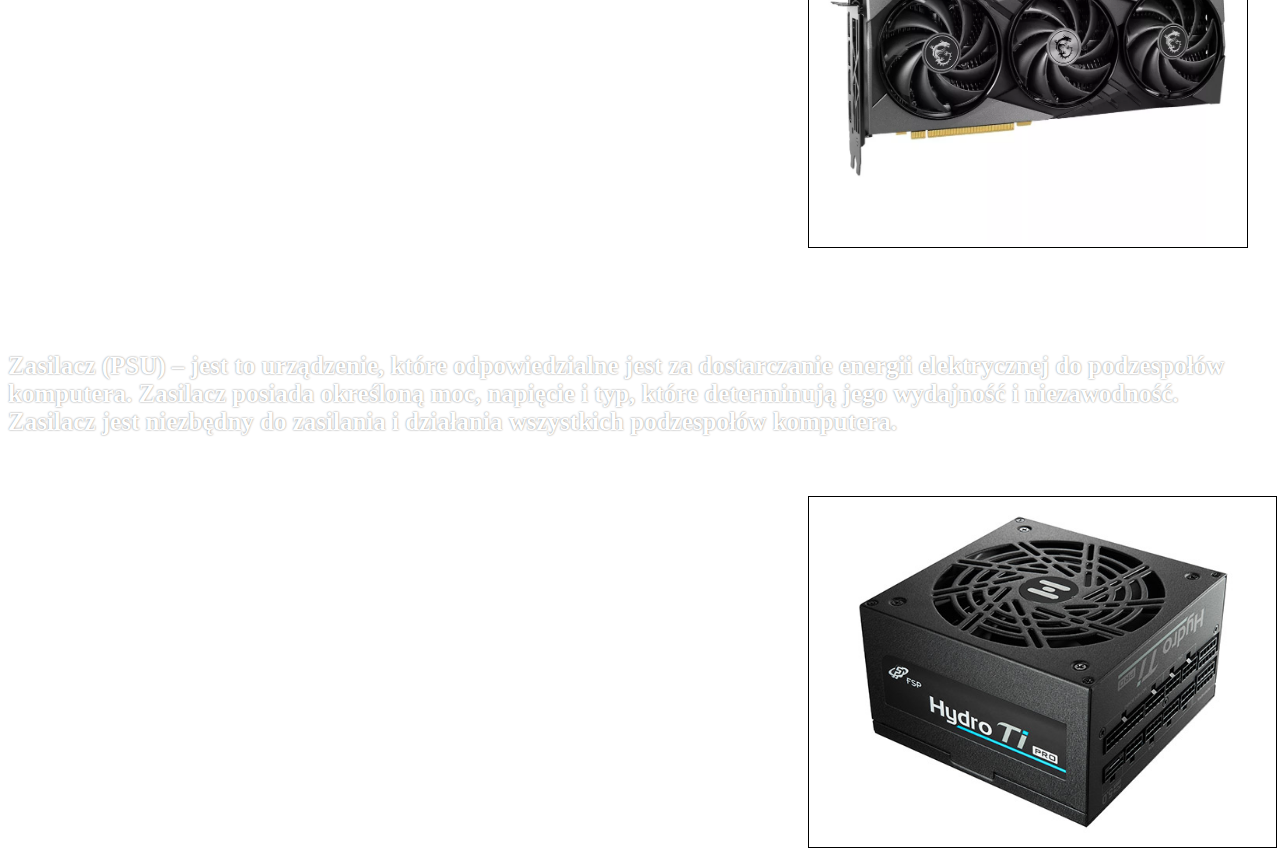
<file: zadanie/a4.html>
<!DOCTYPE html>
<html lang="en">
<head>
    <meta charset="UTF-8">
    <meta name="viewport" content="width=device-width, initial-scale=1.0">
    <title>Podzespoły</title>
    <link rel="stylesheet" href="stylesa4.css">
</head>
<body>
    <div id="d1">
    <b>Procesor (CPU) – jest to serce komputera, które odpowiedzialne jest za wykonywanie obliczeń i instrukcji przetwarzania danych. Procesor ma określone taktowanie, liczbę rdzeni i cache, które determinują jego wydajność i szybkość działania.</b>
     </div>
     <img src="procesor.jpg" id="i1"> 
     <div id="d2">
        <b>Pamięć RAM (Random Access Memory) – jest to pamięć komputera, w której przechowywane są dane i aplikacje wykorzystywane w trakcie działania komputera. Pamięć RAM ma określoną pojemność, prędkość i typ, które determinują jej wydajność i szybkość działania.</b> 
     </div>
     <img src="ram.jfif" id="i1">
     <div id="d3">
        <b>Napęd SSD, dysk SSD, napęd półprzewodnikowy urządzenie pamięci masowej zbudowane w oparciu o pamięć flash.</b> 
     </div>
     <img src="ssd.jpg" id="i1">
     <div id="d3">
        <b>Dysk twardy (HDD) – jest to pamięć komputera, w której przechowywane są dane i aplikacje, które nie są wykorzystywane w trakcie działania komputera. Dysk twardy ma określoną pojemność, prędkość obrotową i interfejs, które determinują jego wydajność i szybkość działania.</b> 
     </div>
     <img src="hdd.jpg" id="i1">
     <div id="d4">
        <b>Płyta główna (Motherboard) – jest to podstawowy element komputera, który łączy ze sobą wszystkie podzespoły wewnętrzne i zapewnia im dostęp do siebie i zasilania. Płyta główna posiada różne złącza i porty, takie jak USB, HDMI, Ethernet, PCIe itp., które pozwalają na podłączenie podzespołów zewnętrznych i peryferyjnych.</b>
     </div>
     <img src="plyta.png" id="i2">
     <div id="d5">
        <b>Karta graficzna (GPU) – jest to podzespoł komputera, który odpowiedzialny jest za wyświetlanie obrazu na monitorze. Karta graficzna posiada określoną ilość pamięci, zegar taktowania i interfejs, które determinują jej wydajność i szybkość działania.</b>
     </div>
     <img src="karta.webp" id="i1">
     <div id="d5">
        <b>Zasilacz (PSU) – jest to urządzenie, które odpowiedzialne jest za dostarczanie energii elektrycznej do podzespołów komputera. Zasilacz posiada określoną moc, napięcie i typ, które determinują jego wydajność i niezawodność. Zasilacz jest niezbędny do zasilania i działania wszystkich podzespołów komputera.</b> 
     </div>
     <img src="zasilacz.jpg" id="i1">
</body>
</html>
</file>
<file: strona/styles.css>
body {
    background-image: url(a.webp);
    background-size: 1500px;
}
h1 {
    text-align: center;
    color:rgb(50, 60, 105);
    text-shadow: 1px 1px 2px rgb(255, 255, 255);
}
#b {
    width: 200px;
    margin-top: 140px;
    margin-left: 543px;
    display: flex;
    flex-direction: column;
    align-items: center;
    justify-content: center;
}
button {
    margin-bottom: 10px;
    width: 500px;
    height: 50px;
    background-image: url(b.jpg);
    background-size: 500px;
    transition: background-color 0.3s ease;
    position: relative;
}
button:after {
    content: '';
    position: absolute;
    top: 0;
    left: 0;
    width: 100%;
    height: 100%;
    background-color: rgba(0, 0, 0, 0);
    transition: background-color 0.3s ease;
}
button:hover::after {
    background-color: rgba(190, 190, 190, 0.5);
}
</file>
<file: zadanie/styles.css>
body {
    background-image: url(tlo.avif);
    background-size: 1500px;
}
h1 {
    text-align: center;
    color:rgb(212, 200, 20);
    text-shadow: 1px 1px 2px rgb(53, 214, 21);
}
#b {
    width: 200px;
    margin-top: 140px;
    margin-left: 543px;
    display: flex;
    flex-direction: column;
    align-items: center;
    justify-content: center;
}
button {
    margin-bottom: 10px;
    width: 500px;
    height: 50px;
    background-image: url(tlo.jpg);
    background-size: 500px;
    transition: background-color 0.3s ease;
    position: relative;
}
button:after {
    content: '';
    position: absolute;
    top: 0;
    left: 0;
    width: 100%;
    height: 100%;
    background-color: rgba(0, 0, 0, 0);
    transition: background-color 0.3s ease;
}
button:hover::after {
    background-color: rgba(190, 190, 190, 0.5);
}
</file>
<file: strona/stylesb1.css>
body {
    background-image: url(c.webp);
    background-size: 1300px;
    background-size: cover;
    background-attachment: fixed;
}
b {
    color:rgb(255, 255, 255);
    font-size: 25px;
    text-shadow: 0px 0px 2px rgb(128, 128, 128);
}
#i1 {
    height: 350px;
    border: 1px solid black;
}
table {
    margin-top: 50px;
    margin-left: 70px;
}
#d2 {
    margin-top: 50px;
}
</file>
<file: strona/stylesb2.css>
body {
    background-image: url(c.webp);
    background-size: 1300px;
    background-size: cover;
    background-attachment: fixed;
}
b {
    color:rgb(255, 255, 255);
    font-size: 25px;
    text-shadow: 0px 0px 2px rgb(128, 128, 128);
}
h1 {
    text-align: center;
}
div {
    margin-top: 50px;
}
#i1 {
    height: 350px;
    margin-left: 650px;
    margin-top: 60px;
    border: 1px solid black;
}
</file>
<file: strona/stylesb3.css>
body {
    background-image: url(c.webp);
    background-size: 1300px;
    background-size: cover;
    background-attachment: fixed;
}
b {
    color:rgb(255, 255, 255);
    font-size: 25px;
    text-shadow: 0px 0px 2px rgb(128, 128, 128);
}
#i1 {
    height: 350px;
    margin-left: 800px;
    margin-top: 60px;
    border: 1px solid black;
}
#i2 {
    height: 350px;
    margin-left: 750px;
    margin-top: 60px;
    border: 1px solid black;
}
#d2 {
    margin-top: 100px;
}
#d3 {
    margin-top: 100px;
}
#d4 {
    margin-top: 100px;
}
#d5 {
    margin-top: 100px;
}
</file>
<file: strona/stylesb4.css>
body {
    background-image: url(c.webp);
    background-size: 1300px;
    background-size: cover;
    background-attachment: fixed;
}
h1 {
    text-align: center;
    color:rgb(255, 255, 255);
    text-shadow: 0px 0px 2px rgb(128, 128, 128);color: white;
}
h2 {
    color:rgb(255, 255, 255);
    text-shadow: 0px 0px 2px rgb(128, 128, 128);
}
#d1 {
    color:rgb(255, 255, 255);
    font-size: 25px;
    text-shadow: 0px 0px 2px rgb(128, 128, 128);
}
#i1 {
    height: 350px;
    border: 1px solid black;
}
#i2 {
    height: 350px;
}
table {
    margin-left: 190px;
}
</file>
<file: zadanie/stylesa1.css>
body {
    background-image: url(tlo.avif);
    background-size: 1300px;
    background-size: cover;
    background-attachment: fixed;
}
b {
    color:rgb(255, 255, 255);
    font-size: 25px;
    text-shadow: 0px 0px 2px rgb(128, 128, 128);
}
#i1 {
    height: 350px;
    border: 1px solid black;
}
table {
    margin-top: 50px;
    margin-left: 70px;
}
#d2 {
    margin-top: 50px;
}
</file>
<file: zadanie/stylesa2.css>
body {
    background-image: url(tlo.avif);
    background-size: 1300px;
    background-size: cover;
    background-attachment: fixed;
}
b {
    color:rgb(255, 255, 255);
    font-size: 25px;
    text-shadow: 0px 0px 2px rgb(128, 128, 128);
}
h1 {
    text-align: center;
}
div {
    margin-top: 50px;
}
#i1 {
    height: 350px;
    margin-left: 650px;
    margin-top: 60px;
    border: 1px solid black;
}
</file>
<file: zadanie/stylesa3.css>
body {
    background-image: url(tlo.avif);
    background-size: 1300px;
    background-size: cover;
    background-attachment: fixed;
}
b {
    color:rgb(255, 255, 255);
    font-size: 25px;
    text-shadow: 0px 0px 2px rgb(128, 128, 128);
}
#i1 {
    height: 350px;
    margin-left: 800px;
    margin-top: 60px;
    border: 1px solid black;
}
#i2 {
    height: 350px;
    margin-left: 750px;
    margin-top: 60px;
    border: 1px solid black;
}
#d2 {
    margin-top: 100px;
}
#d3 {
    margin-top: 100px;
}
#d4 {
    margin-top: 100px;
}
#d5 {
    margin-top: 100px;
}
</file>
<file: zadanie/stylesa4.css>
body {
    background-image: url(tlo.avif);
    background-size: 1300px;
    background-size: cover;
    background-attachment: fixed;
}
b {
    color:rgb(255, 255, 255);
    font-size: 25px;
    text-shadow: 0px 0px 2px rgb(128, 128, 128);
}
#i1 {
    height: 350px;
    margin-left: 800px;
    margin-top: 60px;
    border: 1px solid black;
}
#i2 {
    height: 350px;
    margin-left: 750px;
    margin-top: 60px;
    border: 1px solid black;
}
#d2 {
    margin-top: 100px;
}
#d3 {
    margin-top: 100px;
}
#d4 {
    margin-top: 100px;
}
#d5 {
    margin-top: 100px;
}
</file>
